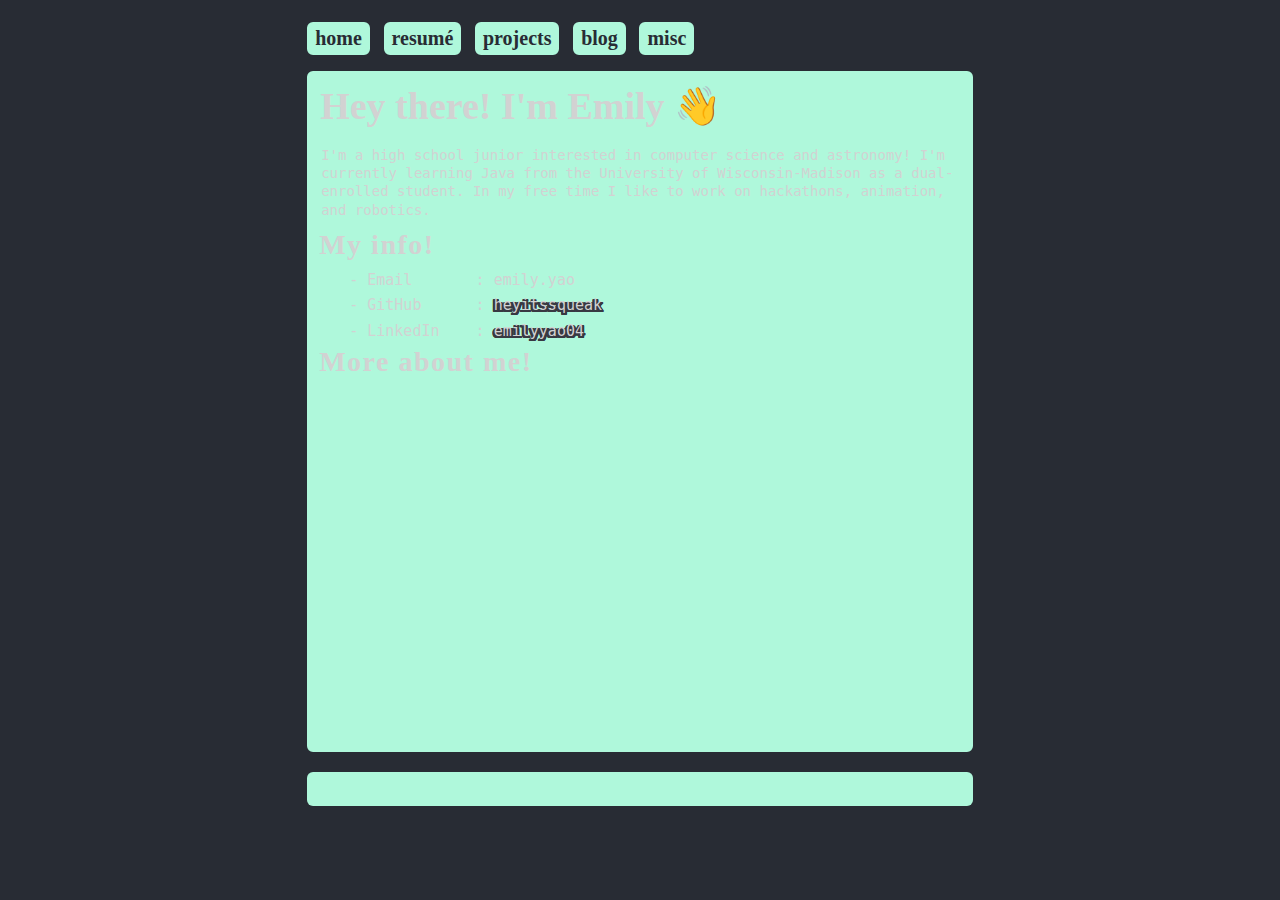
<file: home.html>
<!DOCTYPE html>

<html>
    <head>
        <meta charset="UTF-8" author="Emily Yao"></meta>
        <title>Projects</title>
        <link rel="stylesheet" href="css-and-js/style.css">
        <link rel="stylesheet" href="https://fonts.googleapis.com/css2?family=Fira+Mono:wght@400;500;700&display=swap">
        <link rel="stylesheet" href="https://fonts.googleapis.com/css2?family=Inconsolata:wght@400;500;600;700;800&display=swap">
        <script src="css-and-js/functions.js"></script>
        <style>
            :root {
                --theme-pagecolor: var(--c-aqua);
            }
        </style>
    </head>

    <body>
        <header>
            <div class="header-buttons">
                
                <button id="" onClick="goHome()">home</button>
                <button id="" onClick="goToResume()">resumé</button>
                <button id="" onClick="goToProjects()">projects</button>
                <button id="" onClick="goToBlog()">blog</button>
                <button id="" onClick="goToMisc()">misc</button>
            </div>
        </header>

        <div class="box">
            <h1>Hey there! I'm Emily 👋</h1>
            <p>I'm a high school junior interested in computer science and astronomy! I'm currently learning
                Java from the University of Wisconsin-Madison as a dual-enrolled student. In my free time I like
                to work on hackathons, animation, and robotics.
            </p>
            <div class="header-paragraph">
                <h2>My info!</h2>
                <p class="list">- Email &nbsp&nbsp&nbsp&nbsp&nbsp&nbsp: emily.yao</p>
                <p class="list">- GitHub &nbsp&nbsp&nbsp&nbsp&nbsp: <a href="https://github.com/heyitssqueak" class="underline">heyitssqueak</a></p>
                <p class="list">- LinkedIn &nbsp&nbsp&nbsp: <a href="http://linked.in/emilyyao04" class="underline">emilyyao04</a></p>
            </div>
            <div class="header-paragraph">
                <h2>More about me!</h2>

            </div>
        </div>

        <footer>
            <div class="footer">
                
            </div>
        </footer>
    </body>
</html>
</file>
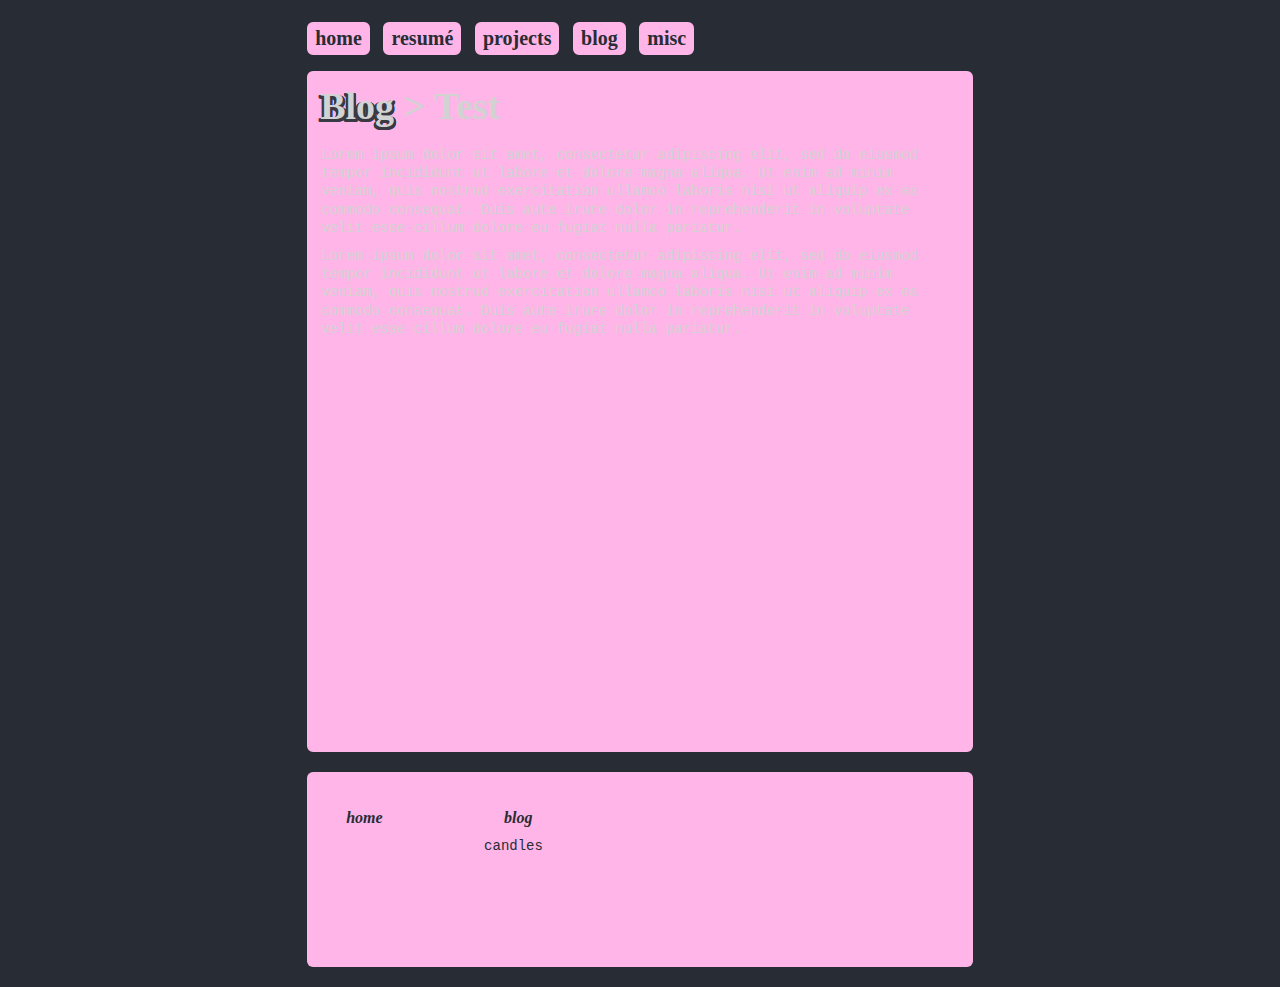
<file: blog/test.html>
<!DOCTYPE html>

<html>

<head>
    <meta charset="UTF-8" author="Emily Yao"></meta>
    <title>Test | Blog</title>
    <link rel="stylesheet" href="../css-and-js/style.css">
    <link rel="stylesheet" href="https://fonts.googleapis.com/css2?family=Fira+Mono:wght@400;500;700&display=swap">
    <link rel="stylesheet" href="https://fonts.googleapis.com/css2?family=Inconsolata:wght@400;500;600;700;800&display=swap">
    <script src="../css-and-js/functions.js"></script>
    <style>
        :root {
            --theme-pagecolor: var(--c-pink);
        }
    </style>
</head>

<body>
    <header>
        <div class="header-buttons">
            <button id="" onClick="goHome()">home</button>
            <button id="" onClick="goToResume()">resumé</button>
            <button id="" onClick="goToProjects()">projects</button>
            <button id="" onClick="goToBlog()">blog</button>
            <button id="" onClick="goToMisc()">misc</button>
        </div>
    </header>

    <div class="box">
        <h1 class="blog-title"><a href="../blog.html" class="underline-title">Blog</a>  >  Test</h1>
        <p>Lorem ipsum dolor sit amet, consectetur adipiscing elit, sed do eiusmod tempor incididunt ut labore et 
            dolore magna aliqua. Ut enim ad minim veniam, quis nostrud exercitation ullamco laboris nisi ut aliquip ex 
            ea commodo consequat. Duis aute irure dolor in reprehenderit in voluptate velit esse cillum dolore eu fugiat 
            nulla pariatur.
        </p>
        <p>Lorem ipsum dolor sit amet, consectetur adipiscing elit, sed do eiusmod tempor incididunt ut labore et 
            dolore magna aliqua. Ut enim ad minim veniam, quis nostrud exercitation ullamco laboris nisi ut aliquip ex 
            ea commodo consequat. Duis aute irure dolor in reprehenderit in voluptate velit esse cillum dolore eu fugiat 
            nulla pariatur.
        </p>
    </div>

    <footer>
        <div class="footer">
            <div class="footer-subsection">
                <h3>home</h3>
            </div>
            <div class="footer-subsection">
                <h3>blog</h3>
                <p class="tiny">candles</p>
            </div>
            <div class="footer-subsection">
                <h3></h3>
            </div>
            <div class="footer-subsection">
                <h3></h3>
            </div>
            <div class="footer-subsection">
                <h3>my socials<h3>
                        <p class="tiny">GitHub</p>
                        <p class="tiny">LinkedIn</p>
                        <p class="tiny">Send me an email!</p>
            </div>
        </div>
    </footer>
</body>

</html>
</file>
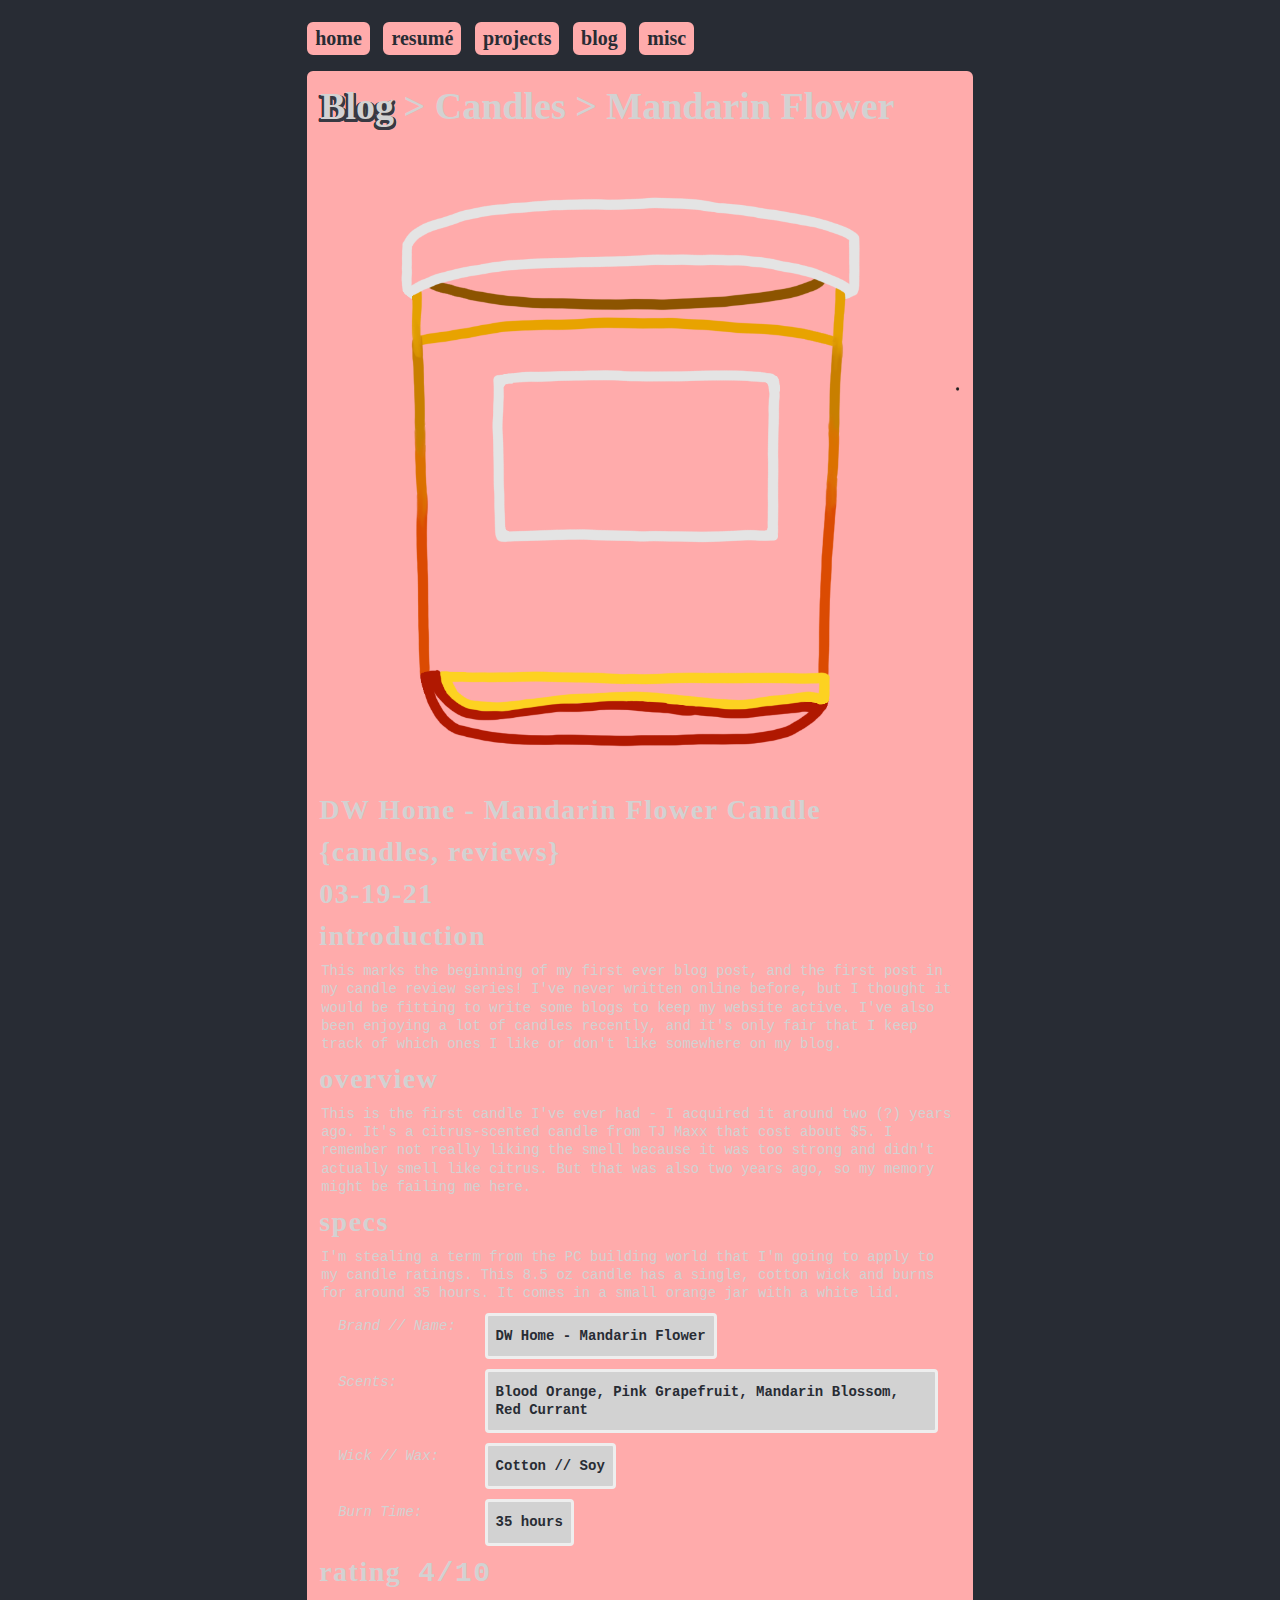
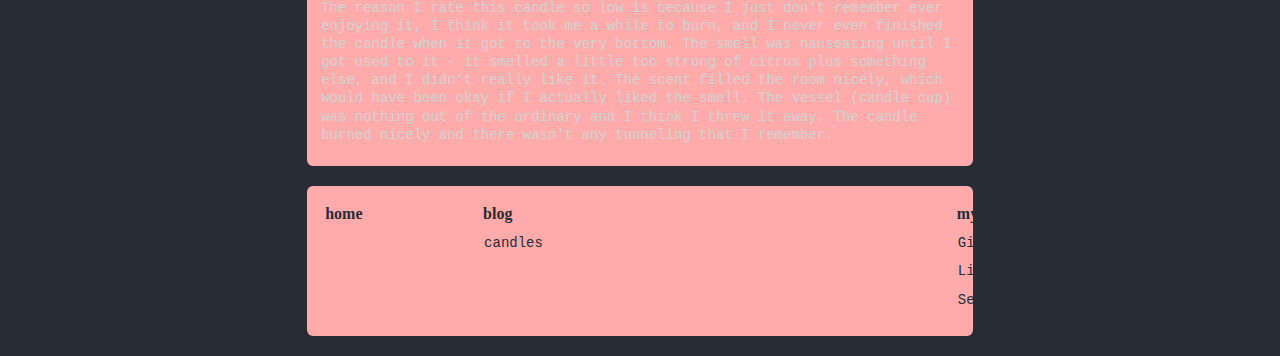
<file: blog/candle/mandarin-flower.html>
<!DOCTYPE html>

<html>

<head>
    <meta charset="UTF-8" author="Emily Yao"></meta>
    <title>DW Home Mandarin Flower Candle Review - Emily Yao</title>
    <link rel="stylesheet" href="../../css-and-js/style.css">
    <link rel="stylesheet" href="https://fonts.googleapis.com/css2?family=Fira+Mono:wght@400;500;700&display=swap">
    <link rel="stylesheet" href="https://fonts.googleapis.com/css2?family=Inconsolata:wght@300;400;500;600;700;800&display=swap">
    <link rel="stylesheet" href="https://fonts.googleapis.com/css2?family=Libre+Baskerville:ital@0;1&display=swap">
    <script src="../../css-and-js/functions.js"></script>
    <style>
        :root {
            --theme-pagecolor: var(--c-red);
        }
    </style>
</head>

<body>
    <header>
        <div class="header-buttons">
            <button id="" onClick="goHome()">home</button>
            <button id="" onClick="goToResume()">resumé</button>
            <button id="" onClick="goToProjects()">projects</button>
            <button id="" onClick="goToBlog()">blog</button>
            <button id="" onClick="goToMisc()">misc</button>
        </div>
    </header>

    <div class="box">
        <h1><a href="../../blog.html" class="underline-title">Blog</a> > Candles > Mandarin Flower</h1>
        <div class=header-paragraph>
            <img src="../../images/mandarin-flower.png" width="30%" align="right">
            <h2>DW Home - Mandarin Flower Candle</h2>
            <h2 class="subtitle">{candles, reviews}</h2>
            <h2 class="subtitle">03-19-21</h2>
        </div>
        <div class="body-paragraph">
            <h2 class="paragraph">introduction</h2>
            <p>This marks the beginning of my first ever blog post, and the first post in my candle review
                series! I've never written online before, but I thought it would be fitting to write some
                blogs to keep my website active. I've also been enjoying a lot of candles recently, and it's
                only fair that I keep track of which ones I like or don't like somewhere on my blog.
            </p>
        </div>
        <div class="body-paragraph">
            <h2 class="paragraph">overview</h2>
            <p>This is the first candle I've ever had - I acquired it around two (?) years ago. It's a
                citrus-scented candle from TJ Maxx that cost about $5. I remember not really liking the smell
                because it was too strong and didn't actually smell like citrus. But that was also two years
                ago, so my memory might be failing me here.
            </p>
        </div>
        <div class="body-paragraph">
            <h2 class="paragraph">specs</h2>
            <p>I'm stealing a term from the PC building world that I'm going to apply to my candle ratings.
                This 8.5 oz candle has a single, cotton wick and burns for around 35 hours. It comes in a
                small orange jar with a white lid. 
            </p>
            <div class="specs">
                <div class="specs-words"><p class="code-words">Brand // Name:</p></div>
                <div class="specs-code"><p class="code-code">DW Home - Mandarin Flower</p></div>
            </div>
            <div class="specs">
                <div class="specs-words"><p class="code-words">Scents:</p></div>
                <div class="specs-code"><p class="code-code">Blood Orange, Pink Grapefruit, Mandarin Blossom, Red Currant</p></div>
            </div>
            <div class="specs">
                <div class="specs-words"><p class="code-words">Wick // Wax:</p></div>
                <div class="specs-code"><p class="code-code">Cotton // Soy</p></div>
            </div>
            <div class="specs">
                <div class="specs-words"><p class="code-words">Burn Time:</p></div>
                <div class="specs-code"><p class="code-code">35 hours</p></div>
            </div>
        </div>
        
        <div class="body-paragraph">
            <h2 class="paragraph">rating&nbsp <code class="rating">4/10</code></h2>
            <p>The reason I rate this candle so low is because I just don't remember ever enjoying it,
                I think it took me a while to burn, and I never even finished the candle when it got to
                the very bottom. The smell was nauseating until I got used to it - it smelled a little
                too strong of citrus plus something else, and I didn't really like it. The scent filled
                the room nicely, which would have been okay if I actually liked the smell. The vessel
                (candle cup) was nothing out of the ordinary and I think I threw it away. The candle
                burned nicely and there wasn't any tunneling that I remember.
            </p>
        </div>
    </div>

    <footer>
        <div class="footer">
            <div class="footer-subsection">
                <h1 class="footer-title">home</h1>
            </div>
            <div class="footer-subsection">
                <h1 class="footer-title">blog</h1>
                <p class="tiny">candles</p>
            </div>
            <div class="footer-subsection">
                <h1 class="footer-title"></h1>
            </div>
            <div class="footer-subsection">
                <h1 class="footer-title"></h1>
            </div>
            <div class="footer-subsection">
                <h1 class="footer-title">my socials</h1>
                <p class="tiny">GitHub</p>
                <p class="tiny">LinkedIn</p>
                <p class="tiny">Send me an email!</p>
            </div>
        </div>
    </footer>
</body>

</html>
</file>
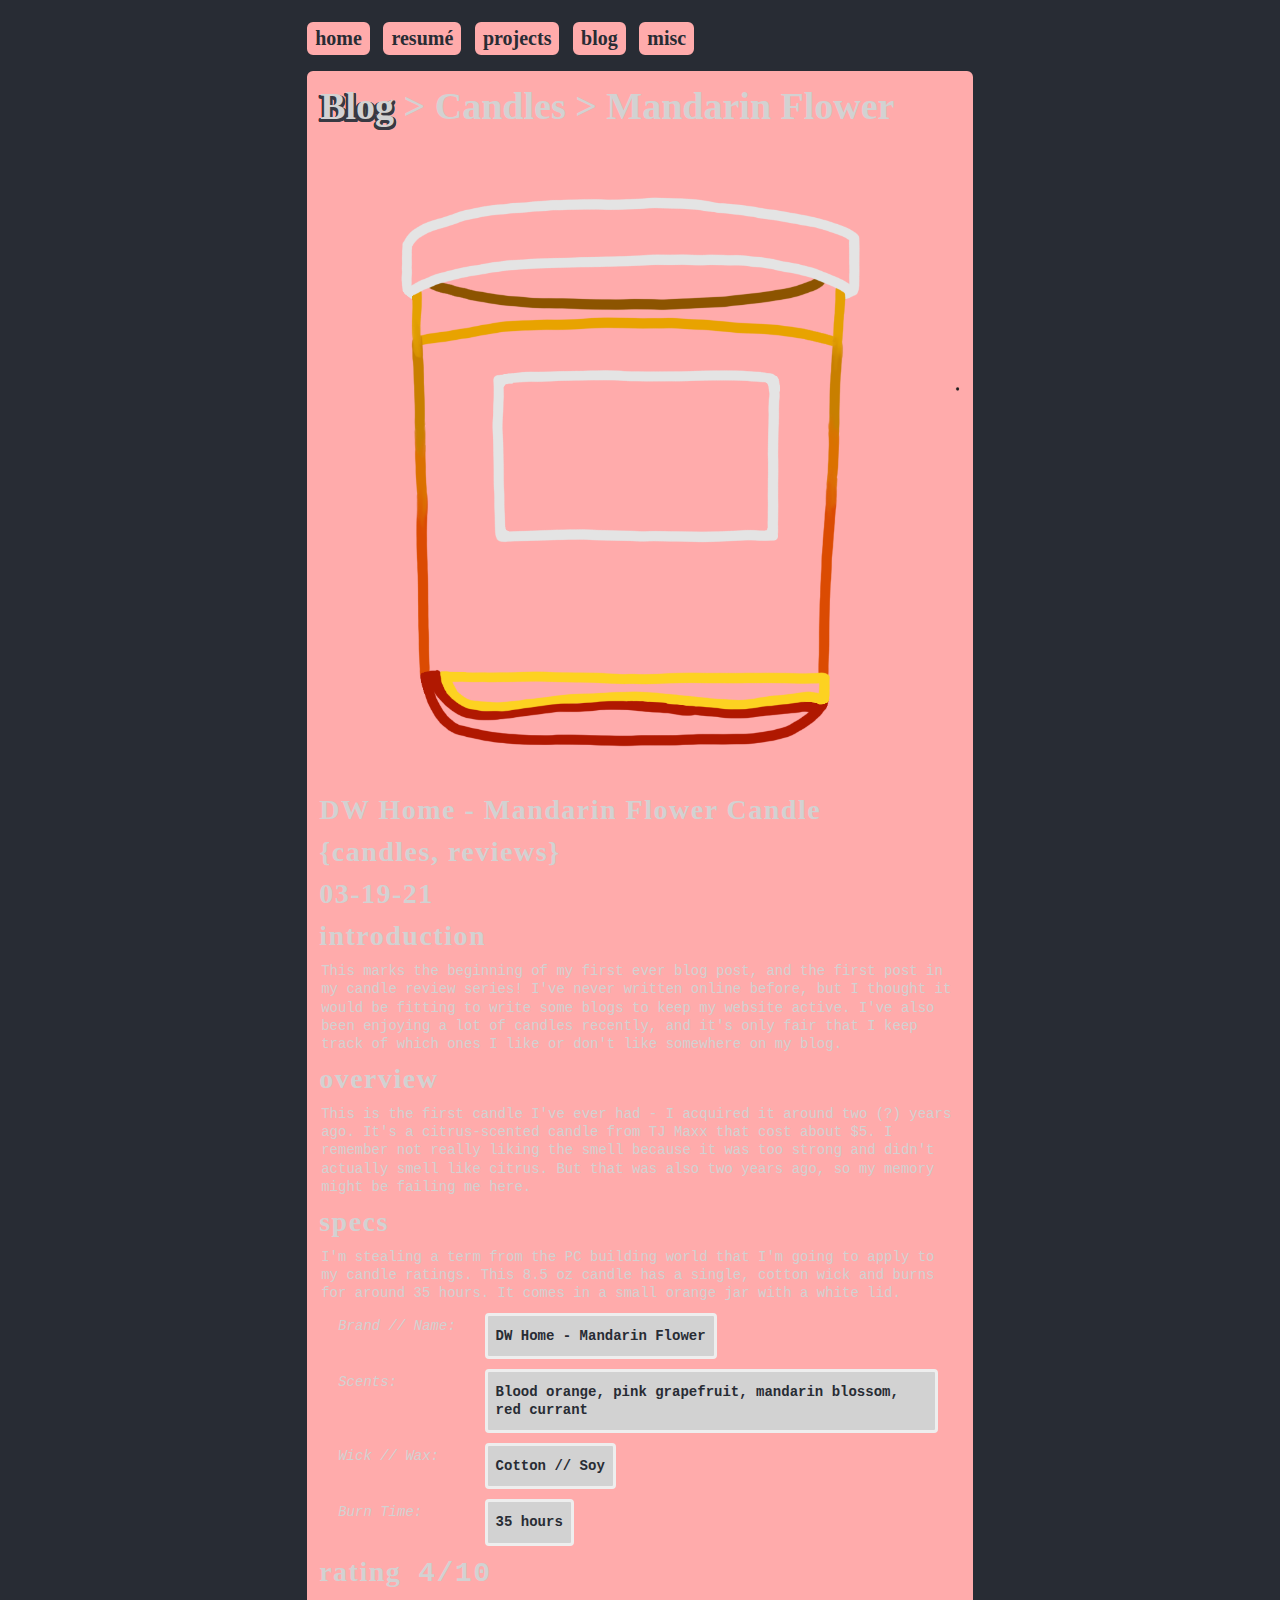
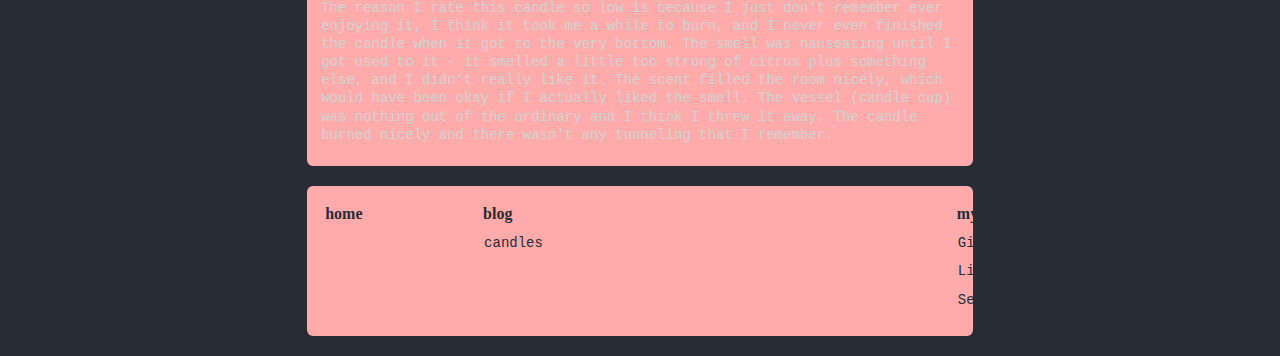
<file: blog/candles/dw-home-mandarin-flower.html>
<!DOCTYPE html>

<html>

<head>
    <meta charset="UTF-8" author="Emily Yao"></meta>
    <title>DW Home Mandarin Flower Candle Review - Emily Yao</title>
    <link rel="stylesheet" href="../../css-and-js/style.css">
    <link rel="stylesheet" href="https://fonts.googleapis.com/css2?family=Fira+Mono:wght@400;500;700&display=swap">
    <link rel="stylesheet" href="https://fonts.googleapis.com/css2?family=Inconsolata:wght@300;400;500;600;700;800&display=swap">
    <link rel="stylesheet" href="https://fonts.googleapis.com/css2?family=Libre+Baskerville:ital@0;1&display=swap">
    <script src="../../css-and-js/functions.js"></script>
    <style>
        :root {
            --theme-pagecolor: var(--c-red);
        }
    </style>
</head>

<body>
    <header>
        <div class="header-buttons">
            <button id="" onClick="goHome()">home</button>
            <button id="" onClick="goToResume()">resumé</button>
            <button id="" onClick="goToProjects()">projects</button>
            <button id="" onClick="goToBlog()">blog</button>
            <button id="" onClick="goToMisc()">misc</button>
        </div>
    </header>

    <div class="box">
        <h1><a href="../../blog.html" class="underline-title">Blog</a> > Candles > Mandarin Flower</h1>
        <div class=header-paragraph>
            <img src="../../images/dw-home-mandarin-flower.png" width="30%" align="right">
            <h2>DW Home - Mandarin Flower Candle</h2>
            <h2 class="subtitle">{candles, reviews}</h2>
            <h2 class="subtitle">03-19-21</h2>
        </div>
        <div class="body-paragraph">
            <h2 class="paragraph">introduction</h2>
            <p>This marks the beginning of my first ever blog post, and the first post in my candle review
                series! I've never written online before, but I thought it would be fitting to write some
                blogs to keep my website active. I've also been enjoying a lot of candles recently, and it's
                only fair that I keep track of which ones I like or don't like somewhere on my blog.
            </p>
        </div>
        <div class="body-paragraph">
            <h2 class="paragraph">overview</h2>
            <p>This is the first candle I've ever had - I acquired it around two (?) years ago. It's a
                citrus-scented candle from TJ Maxx that cost about $5. I remember not really liking the smell
                because it was too strong and didn't actually smell like citrus. But that was also two years
                ago, so my memory might be failing me here.
            </p>
        </div>
        <div class="body-paragraph">
            <h2 class="paragraph">specs</h2>
            <p>I'm stealing a term from the PC building world that I'm going to apply to my candle ratings.
                This 8.5 oz candle has a single, cotton wick and burns for around 35 hours. It comes in a
                small orange jar with a white lid. 
            </p>
            <div class="specs">
                <div class="specs-words"><p class="code-words">Brand // Name:</p></div>
                <div class="specs-code"><p class="code-code">DW Home - Mandarin Flower</p></div>
            </div>
            <div class="specs">
                <div class="specs-words"><p class="code-words">Scents:</p></div>
                <div class="specs-code"><p class="code-code">Blood orange, pink grapefruit, mandarin blossom, red currant</p></div>
            </div>
            <div class="specs">
                <div class="specs-words"><p class="code-words">Wick // Wax:</p></div>
                <div class="specs-code"><p class="code-code">Cotton // Soy</p></div>
            </div>
            <div class="specs">
                <div class="specs-words"><p class="code-words">Burn Time:</p></div>
                <div class="specs-code"><p class="code-code">35 hours</p></div>
            </div>
        </div>
        
        <div class="body-paragraph">
            <h2 class="paragraph">rating&nbsp <code class="rating">4/10</code></h2>
            <p>The reason I rate this candle so low is because I just don't remember ever enjoying it,
                I think it took me a while to burn, and I never even finished the candle when it got to
                the very bottom. The smell was nauseating until I got used to it - it smelled a little
                too strong of citrus plus something else, and I didn't really like it. The scent filled
                the room nicely, which would have been okay if I actually liked the smell. The vessel
                (candle cup) was nothing out of the ordinary and I think I threw it away. The candle
                burned nicely and there wasn't any tunneling that I remember.
            </p>
        </div>
    </div>

    <footer>
        <div class="footer">
            <div class="footer-subsection">
                <h1 class="footer-title">home</h1>
            </div>
            <div class="footer-subsection">
                <h1 class="footer-title">blog</h1>
                <p class="tiny">candles</p>
            </div>
            <div class="footer-subsection">
                <h1 class="footer-title"></h1>
            </div>
            <div class="footer-subsection">
                <h1 class="footer-title"></h1>
            </div>
            <div class="footer-subsection">
                <h1 class="footer-title">my socials</h1>
                <p class="tiny">GitHub</p>
                <p class="tiny">LinkedIn</p>
                <p class="tiny">Send me an email!</p>
            </div>
        </div>
    </footer>
</body>

</html>
</file>
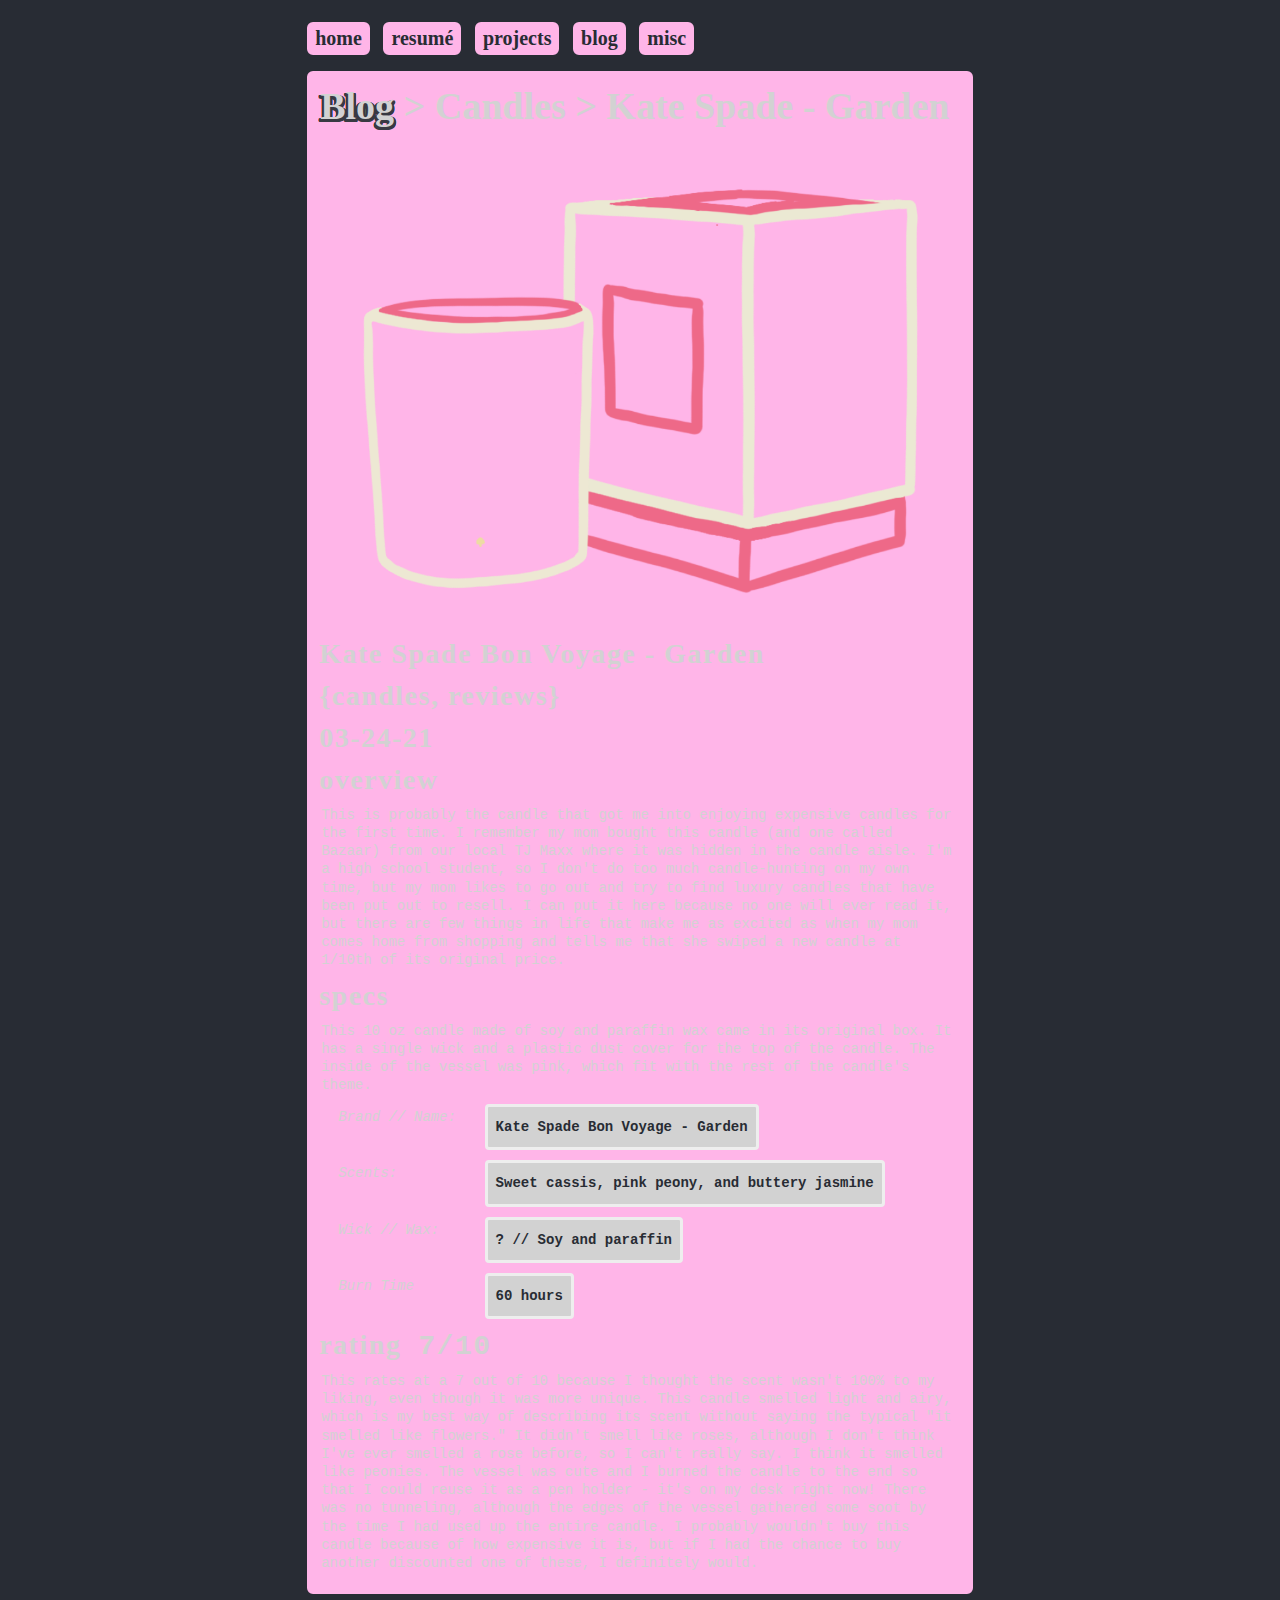
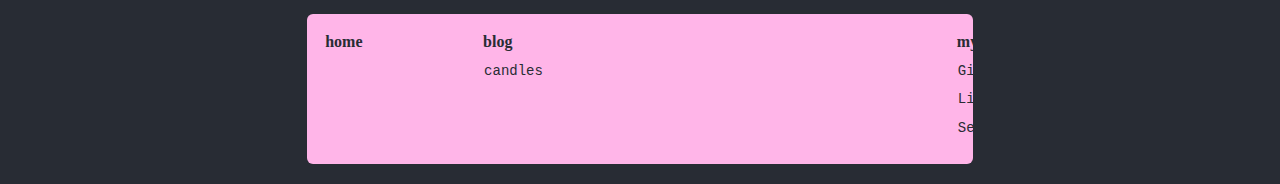
<file: blog/candles/kate-spade-garden.html>
<!DOCTYPE html>

<html>

<head>
    <meta charset="UTF-8" author="Emily Yao">
    </meta>
    <title>Kate Spade New York Bon Voyage Garden Candle Review - Emily Yao</title>
    <link rel="stylesheet" href="../../css-and-js/style.css">
    <link rel="stylesheet" href="https://fonts.googleapis.com/css2?family=Fira+Mono:wght@400;500;700&display=swap">
    <link rel="stylesheet" href="https://fonts.googleapis.com/css2?family=Inconsolata:wght@300;400;500;600;700;800&display=swap">
    <link rel="stylesheet" href="https://fonts.googleapis.com/css2?family=Libre+Baskerville:ital@0;1&display=swap">
    <script src="../../css-and-js/functions.js"></script>
    <style>
        :root {
            --theme-pagecolor: var(--c-pink);
        }
    </style>
</head>

<body>
    <header>
        <div class="header-buttons">
            <button id="" onClick="goHome()">home</button>
            <button id="" onClick="goToResume()">resumé</button>
            <button id="" onClick="goToProjects()">projects</button>
            <button id="" onClick="goToBlog()">blog</button>
            <button id="" onClick="goToMisc()">misc</button>
        </div>
    </header>

    <div class="box">
        <h1><a href="../blog.html" class="underline-title">Blog</a> > Candles > Kate Spade - Garden</h1>
        <div class=header-paragraph>
            <img src="../../images/kate-spade-garden.png" width="35%" align="right">
            <h2>Kate Spade Bon Voyage - Garden</h2>
            <h2 class="subtitle">{candles, reviews}</h2>
            <h2 class="subtitle">03-24-21</h2>
        </div>
        <div class="body-paragraph">
            <h2 class="paragraph">overview</h2>
            <p>This is probably the candle that got me into enjoying expensive candles for the first time.
                I remember my mom bought this candle (and one called Bazaar) from our local TJ Maxx where
                it was hidden in the candle aisle. I'm a high school student, so I don't do too much 
                candle-hunting on my own time, but my mom likes to go out and try to find luxury candles 
                that have been put out to resell. I can put it here because no one will ever read it, but 
                there are few things in life that make me as excited as when my mom comes home from shopping
                and tells me that she swiped a new candle at 1/10th of its original price.
            </p>
        </div>
        <div class="body-paragraph">
            <h2 class="paragraph">specs</h2>
            <p>This 10 oz candle made of soy and paraffin wax came in its original box. It has a single wick
                and a plastic dust cover for the top of the candle. The inside of the vessel was pink, which
                fit with the rest of the candle's theme.
            </p>
            <div class="specs">
                <div class="specs-words"><p class="code-words">Brand // Name:</p></div>
                <div class="specs-code"><p class="code-code">Kate Spade Bon Voyage - Garden</p></div>
            </div>
            <div class="specs">
                <div class="specs-words"><p class="code-words">Scents:</p></div>
                <div class="specs-code"><p class="code-code">Sweet cassis, pink peony, and buttery jasmine</p></div>
            </div>
            <div class="specs">
                <div class="specs-words"><p class="code-words">Wick // Wax:</p></div>
                <div class="specs-code"><p class="code-code">? // Soy and paraffin</p></div>
            </div>
            <div class="specs">
                <div class="specs-words"><p class="code-words">Burn Time</p></div>
                <div class="specs-code"><p class="code-code">60 hours</p></div>
            </div>
        </div>
        
        <div class="body-paragraph">
            <h2 class="paragraph">rating&nbsp <code class="rating">7/10</code></h2>
            <p>This rates at a 7 out of 10 because I thought the scent wasn't 100% to my liking, even though
                it was more unique. This candle smelled light and airy, which is my best way of describing
                its scent without saying the typical "it smelled like flowers." It didn't smell like roses,
                although I don't think I've ever smelled a rose before, so I can't really say. I think it
                smelled like peonies. The vessel was cute and I burned the candle to the end so that I could
                reuse it as a pen holder - it's on my desk right now! There was no tunneling, although the
                edges of the vessel gathered some soot by the time I had used up the entire candle. I
                probably wouldn't buy this candle because of how expensive it is, but if I had the chance to
                buy another discounted one of these, I definitely would.
            </p>
        </div>
    </div>

    <footer>
        <div class="footer">
            <div class="footer-subsection">
                <h1 class="footer-title">home</h1>
            </div>
            <div class="footer-subsection">
                <h1 class="footer-title">blog</h1>
                <p class="tiny">candles</p>
            </div>
            <div class="footer-subsection">
                <h1 class="footer-title"></h1>
            </div>
            <div class="footer-subsection">
                <h1 class="footer-title"></h1>
            </div>
            <div class="footer-subsection">
                <h1 class="footer-title">my socials</h1>
                <p class="tiny">GitHub</p>
                <p class="tiny">LinkedIn</p>
                <p class="tiny">Send me an email!</p>
            </div>
        </div>
    </footer>
</body>

</html>
</file>
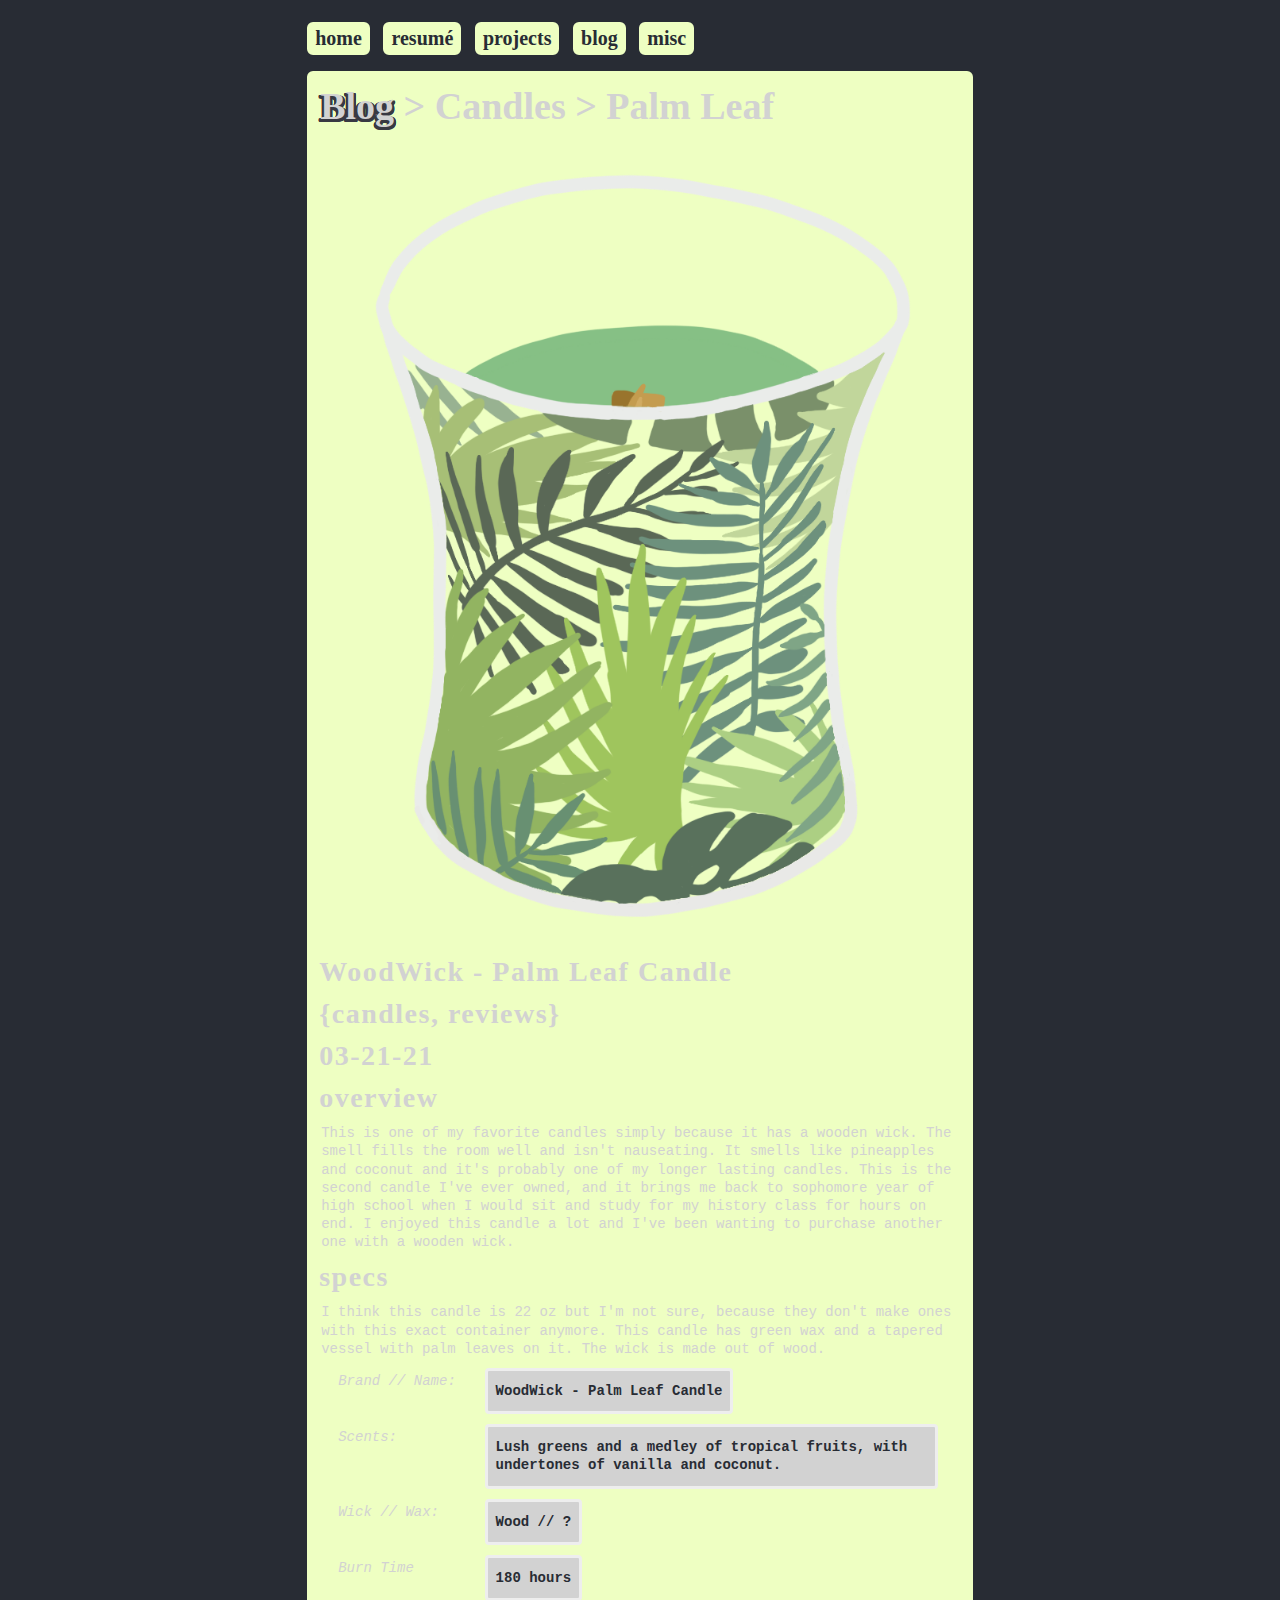
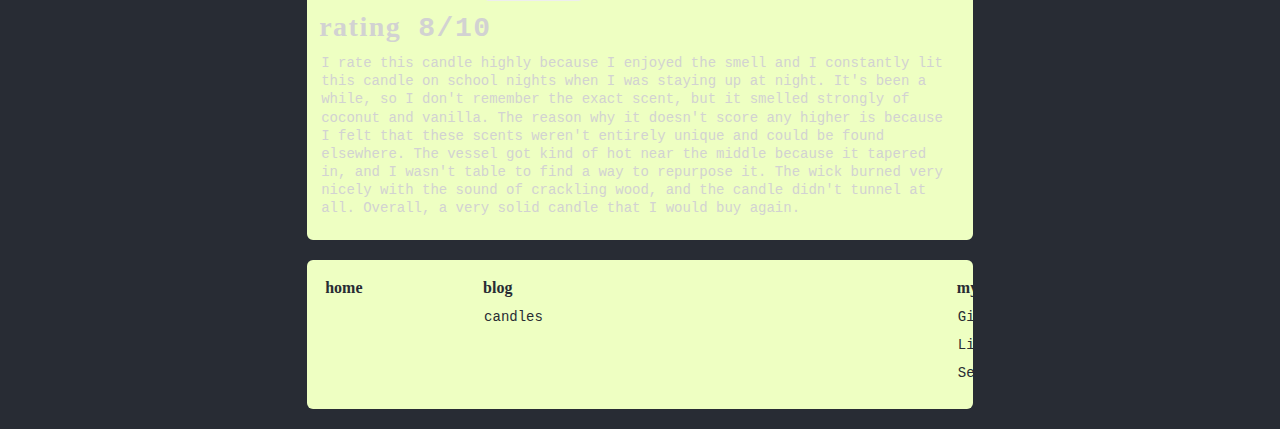
<file: blog/candles/woodwick-palm-leaf.html>
<!DOCTYPE html>

<html>

<head>
    <meta charset="UTF-8" author="Emily Yao">
    </meta>
    <title>WoodWick Palm Leaf Candle Review - Emily Yao</title>
    <link rel="stylesheet" href="../../css-and-js/style.css">
    <link rel="stylesheet" href="https://fonts.googleapis.com/css2?family=Fira+Mono:wght@400;500;700&display=swap">
    <link rel="stylesheet" href="https://fonts.googleapis.com/css2?family=Inconsolata:wght@300;400;500;600;700;800&display=swap">
    <link rel="stylesheet" href="https://fonts.googleapis.com/css2?family=Libre+Baskerville:ital@0;1&display=swap">
    <script src="../../css-and-js/functions.js"></script>
    <style>
        :root {
            --theme-pagecolor: var(--c-lime);
        }
    </style>
</head>

<body>
    <header>
        <div class="header-buttons">
            <button id="" onClick="goHome()">home</button>
            <button id="" onClick="goToResume()">resumé</button>
            <button id="" onClick="goToProjects()">projects</button>
            <button id="" onClick="goToBlog()">blog</button>
            <button id="" onClick="goToMisc()">misc</button>
        </div>
    </header>

    <div class="box">
        <h1><a href="../blog.html" class="underline-title">Blog</a> > Candles > Palm Leaf</h1>
        <div class=header-paragraph>
            <img src="../../images/woodwick-palm-leaf.png" width="25%" align="right">
            <h2>WoodWick - Palm Leaf Candle</h2>
            <h2 class="subtitle">{candles, reviews}</h2>
            <h2 class="subtitle">03-21-21</h2>
        </div>
        <div class="body-paragraph">
            <h2 class="paragraph">overview</h2>
            <p>This is one of my favorite candles simply because it has a wooden wick. The smell fills the
                room well and isn't nauseating. It smells like pineapples and coconut and it's probably one of
                my longer lasting candles. This is the second candle I've ever owned, and it brings me back
                to sophomore year of high school when I would sit and study for my history class for hours
                on end. I enjoyed this candle a lot and I've been wanting to purchase another one with a 
                wooden wick.
            </p>
        </div>
        <div class="body-paragraph">
            <h2 class="paragraph">specs</h2>
            <p>I think this candle is 22 oz but I'm not sure, because they don't make ones with this exact
                container anymore. This candle has green wax and a tapered vessel with palm leaves on it.
                The wick is made out of wood.
            </p>
            <div class="specs">
                <div class="specs-words"><p class="code-words">Brand // Name:</p></div>
                <div class="specs-code"><p class="code-code">WoodWick - Palm Leaf Candle</p></div>
            </div>
            <div class="specs">
                <div class="specs-words"><p class="code-words">Scents:</p></div>
                <div class="specs-code"><p class="code-code">Lush greens and a medley of tropical fruits, 
                                                            with undertones of vanilla and coconut.</p>
                </div>
            </div>
            <div class="specs">
                <div class="specs-words"><p class="code-words">Wick // Wax:</p></div>
                <div class="specs-code"><p class="code-code">Wood // ?</p></div>
            </div>
            <div class="specs">
                <div class="specs-words"><p class="code-words">Burn Time</p></div>
                <div class="specs-code"><p class="code-code">180 hours</p></div>
            </div>
        </div>
        
        <div class="body-paragraph">
            <h2 class="paragraph">rating&nbsp <code class="rating">8/10</code></h2>
            <p>I rate this candle highly because I enjoyed the smell and I constantly lit this candle on
                school nights when I was staying up at night. It's been a while, so I don't remember the
                exact scent, but it smelled strongly of coconut and vanilla. The reason why it doesn't score
                any higher is because I felt that these scents weren't entirely unique and could be found
                elsewhere. The vessel got kind of hot near the middle because it tapered in, and I wasn't
                table to find a way to repurpose it. The wick burned very nicely with the sound of crackling
                wood, and the candle didn't tunnel at all. Overall, a very solid candle that I would buy
                again.
            </p>
        </div>
    </div>

    <footer>
        <div class="footer">
            <div class="footer-subsection">
                <h1 class="footer-title">home</h1>
            </div>
            <div class="footer-subsection">
                <h1 class="footer-title">blog</h1>
                <p class="tiny">candles</p>
            </div>
            <div class="footer-subsection">
                <h1 class="footer-title"></h1>
            </div>
            <div class="footer-subsection">
                <h1 class="footer-title"></h1>
            </div>
            <div class="footer-subsection">
                <h1 class="footer-title">my socials</h1>
                <p class="tiny">GitHub</p>
                <p class="tiny">LinkedIn</p>
                <p class="tiny">Send me an email!</p>
            </div>
        </div>
    </footer>
</body>

</html>
</file>
<file: css-and-js/style.css>
:root {

    --font-family-paragraph: "PT Mono", monospace;
    --font-family-heading: 'Arvo', serif;

    --c-red: #ffabab;
    --c-orange: #ffcbc1;
    --c-yellow: #fff3ad;
    --c-lime: #eeffc2;
    --c-green: #ccfcc5;
    --c-aqua: #aff8db;
    --c-lightblue: #ace7ff;
    --c-darkblue: #63b5ff;
    --c-purple: #d4aaff;
    --c-pink: #ffb5e8;
    --c-lightgrey: #eeeeee;
    --c-grey: #d2d2d2;
    --c-darkgrey: #383942;
    --c-black: #282c34;
    --c-code: #41464f; 

    --c-red-dark: #d47a7a;
    --c-orange-dark: #d89486;
    --c-yellow-dark: #d4c67a;
    --c-lime-dark: #c1d886;
    --c-green-dark: #96d38b;
    --c-aqua-dark: #7eccad;
    --c-lightblue-dark: #7abbd4;
    --c-darkblue-dark: #4d8dc5;
    --c-purple-dark: #a577d3;
    --c-pink-dark: #d57dbb;
    /* --c-lightgrey: #eeeeee;
    --c-grey: #d2d2d2;
    --c-darkgrey: #383942;
    --c-black: #282c34;
    --c-code: #41464f; */

    --c-rating: #ffe757;

    --theme-outsidebackground: var(--c-black);
    --theme-insidebackground: var(--c-darkgrey);
    --theme-pagecolor: var();
    --theme-fontcolor: var(--c-grey);
    --theme-title: var(--c-lightgrey);
    --theme-highlight: var(--theme-pagecolor);
    --book-border-color: var(--c-grey);
    --book-border-color-dark: var(--c-grey);

}

@media screen and (min-width: 1440px) {
    body {
        margin: 0% 28%;
    }
}

@media screen and (max-width: 1440px) {
    body {
        margin: 0% 24%;
    }
}

@media screen and (max-width: 1220px) {
    body {
        margin: 0% 20%;
    }
}

@media screen and (max-width: 900px) {
    body {
        margin: 0% 5%;
    }
}

body {
    font-family: var(--font-family-paragraph);
    background-color: var(--theme-outsidebackground);
    color: var(--theme-fontcolor);
}

footer {
    background-color: var(--theme-outsidebackground);
    color: var(--theme-fontcolor);
}

/* main page */
h1 {
    margin: 0px 0px 17px 0px;
    font-size: 38px;
    font-family: var(--font-family-heading);
    padding: 1px;
}

h1.header-title {
    margin: 15px 0px 10px 0px;
    font-size: 24px;
    font-style: italic;
    font-weight: 400;
}

h1.footer-title {
    margin: 0px 0px 8px 0px;
    padding: 1px;
    line-height: 1.2;
    font-size: 16px;
    font-weight: 600;
}

/* project and blog */
h2 {
    font-family: var(--font-family-heading);
    font-size: 28px;
    letter-spacing: 1.5px;
    margin: 0px 0px 10px 0px;
    font-weight: 700;
}

h2.header-title {
    letter-spacing: 0px;
    font-size: 24px;
    font-style: italic;
    font-weight: 400;
    margin: 15px 0px 10px 0px;
    padding: 10px 0px 0px 0px;
}

h3 {
    font-family: var(--font-family-heading);
    font-style: italic;
    margin-bottom: 0px;
    margin-left: 22px;
    font-size: 16px;
    margin-top: 20px;
}

p {
    font-family: var(--font-family-paragraph);
    font-size: 14px;
    line-height: 1.3;
    margin: 10px 2px;
}

p.header-paragraph {
    font-size: 15px;
    margin: 12px 0px;
}

p.list {
    font-size: 15px;
    margin: 6px 30px;
    padding: 2px 0px 0px 0px;
    line-height: 1;
}

p.footer-paragraph {
    font-size: 12px;
    font-style: normal;
    margin: 1px;
}

a {
    color: var(--theme-fontcolor);
    text-decoration: none;
    padding: 2px 0px 0px 0px;
}

a.footer {
    color: var(--theme-outsidebackground);
    text-decoration: none;
    padding: 2px 0px 0px 0px;
    margin: 0px;
}

a:hover, a:active {
    background-color: var(--theme-highlight);
    color: var(--theme-outsidebackground);
    text-shadow: none;
    border-radius: 1px;
    padding: 2px 0px 0px 0px;
}

/* a.tag {
    font-weight: 300;
    font-size: 16px;
} */

button {
    padding: 2px 5px;

    border: 3px var(--theme-pagecolor) solid;
    border-radius: 6px;
    margin: 2px 4px 2px 0px;

    background-color: var(--theme-pagecolor);
    color: var(--c-black);
    font-family: var(--font-family-heading);
    font-size: 20px;
    outline: none;
    font-weight: 700;
}

button:hover, button:active {
    border: 3px var(--theme-fontcolor) solid;
    background-color: var(--theme-fontcolor);
    color: var(--theme-outsidebackground);
}

div.header-buttons {
    margin: 20px auto 14px auto;
}

table {
    margin: 10px 5px;
    font-size: 1.2em;
    table-layout: fixed;
}

td {
    padding: 1px 0px;
    font-size: 16px;
    text-align: left;
    vertical-align: top;
    width: fit-content;
}

.box {
    border: 12px solid var(--theme-pagecolor);
    border-radius: 6px;
    background: var(--theme-pagecolor);
    min-height: 73vh;
}

.box-content {
    min-height: 73vh;
    padding: 36px;
    border-radius: 4px;
    background: var(--theme-insidebackground);
}

.footer {
    margin: 20px auto 20px auto;
    padding: 17px;
    border-radius: 6px;
    background-color: var(--theme-pagecolor);
    color: var(--theme-outsidebackground);
    display: flex;
    flex-direction: row;
    justify-content: flex-start;
}

.footer-subsection {
    min-width: 25%;
    margin: 0px;
    padding: 0px;
    float: left;
}

/* .subsection {
    max-width: 10%;
} */

 .header-section {
    margin: 25px 0px 0px 0px;
}
/*
.body-paragraph {
    margin: 20px 0px 0px 0px;
} */

.spoiler {
    color: var(--theme-outsidebackground);
    background-color: var(--theme-outsidebackground);
}

/* TODO: fix this later */
.spoiler:active { 
    color: var(--theme-fontcolor);
    background-color: var(--theme-insidebackground);
}

.underline {
    border-bottom: 2px solid var(--theme-highlight);
    display: inline-block;
    line-height: 0.95;
    text-shadow: 
        0px 1px var(--theme-insidebackground),
        0px 1.25px var(--theme-insidebackground),
        0px 1.5px var(--theme-insidebackground),
        0px 1.75px var(--theme-insidebackground),
        1px 1px var(--theme-insidebackground),
        1px 1.25px var(--theme-insidebackground),
        1px 1.5px var(--theme-insidebackground),
        1px 1.75px var(--theme-insidebackground),
        -1px 1px var(--theme-insidebackground),
        -1px 1.25px var(--theme-insidebackground),
        -1px 1.5px var(--theme-insidebackground),
        -1px 1.75px var(--theme-insidebackground),
        2px 1px var(--theme-insidebackground),
        2px 1.25px var(--theme-insidebackground),
        2px 1.5px var(--theme-insidebackground),
        2px 1.75px var(--theme-insidebackground),
        -2px 1px var(--theme-insidebackground),
        -2px 1.25px var(--theme-insidebackground),
        -2px 1.5px var(--theme-insidebackground),
        -2px 1.75px var(--theme-insidebackground);
}

.underline-candle {
    border-bottom: 2px solid var(--c-lime);
    display: inline-block;
    line-height: 0.95;
    text-shadow: 
        0px 1px var(--theme-insidebackground),
        0px 1.25px var(--theme-insidebackground),
        0px 1.5px var(--theme-insidebackground),
        0px 1.75px var(--theme-insidebackground),
        1px 1px var(--theme-insidebackground),
        1px 1.25px var(--theme-insidebackground),
        1px 1.5px var(--theme-insidebackground),
        1px 1.75px var(--theme-insidebackground),
        -1px 1px var(--theme-insidebackground),
        -1px 1.25px var(--theme-insidebackground),
        -1px 1.5px var(--theme-insidebackground),
        -1px 1.75px var(--theme-insidebackground),
        2px 1px var(--theme-insidebackground),
        2px 1.25px var(--theme-insidebackground),
        2px 1.5px var(--theme-insidebackground),
        2px 1.75px var(--theme-insidebackground),
        -2px 1px var(--theme-insidebackground),
        -2px 1.25px var(--theme-insidebackground),
        -2px 1.5px var(--theme-insidebackground),
        -2px 1.75px var(--theme-insidebackground);
}

.underline-book {
    border-bottom: 2px solid var(--c-darkblue);
    display: inline-block;
    line-height: 0.95;
    text-shadow: 
        0px 1px var(--theme-insidebackground),
        0px 1.25px var(--theme-insidebackground),
        0px 1.5px var(--theme-insidebackground),
        0px 1.75px var(--theme-insidebackground),
        1px 1px var(--theme-insidebackground),
        1px 1.25px var(--theme-insidebackground),
        1px 1.5px var(--theme-insidebackground),
        1px 1.75px var(--theme-insidebackground),
        -1px 1px var(--theme-insidebackground),
        -1px 1.25px var(--theme-insidebackground),
        -1px 1.5px var(--theme-insidebackground),
        -1px 1.75px var(--theme-insidebackground),
        2px 1px var(--theme-insidebackground),
        2px 1.25px var(--theme-insidebackground),
        2px 1.5px var(--theme-insidebackground),
        2px 1.75px var(--theme-insidebackground),
        -2px 1px var(--theme-insidebackground),
        -2px 1.25px var(--theme-insidebackground),
        -2px 1.5px var(--theme-insidebackground),
        -2px 1.75px var(--theme-insidebackground);
}

.underline-title {
    border-bottom: 4px solid var(--theme-pagecolor);
    display: inline-block;
    line-height: 0.95;
    text-shadow: 
        0px 1px var(--theme-insidebackground),
        0px 1.25px var(--theme-insidebackground),
        0px 1.5px var(--theme-insidebackground),
        0px 1.75px var(--theme-insidebackground),
        0px 2px var(--theme-insidebackground),
        0px 2.25px var(--theme-insidebackground),
        0px 2.5px var(--theme-insidebackground),
        1px 1px var(--theme-insidebackground),
        1px 1.25px var(--theme-insidebackground),
        1px 1.5px var(--theme-insidebackground),
        1px 1.75px var(--theme-insidebackground),
        1px 2px var(--theme-insidebackground),
        1px 2.25px var(--theme-insidebackground),
        1px 2.5px var(--theme-insidebackground),
        -1px 1px var(--theme-insidebackground),
        -1px 1.25px var(--theme-insidebackground),
        -1px 1.5px var(--theme-insidebackground),
        -1px 1.75px var(--theme-insidebackground),
        -1px 2px var(--theme-insidebackground),
        -1px 2.25px var(--theme-insidebackground),
        -1px 2.5px var(--theme-insidebackground),
        2px 1px var(--theme-insidebackground),
        2px 1.25px var(--theme-insidebackground),
        2px 1.5px var(--theme-insidebackground),
        2px 1.75px var(--theme-insidebackground),
        2px 2px var(--theme-insidebackground),
        2px 2.25px var(--theme-insidebackground),
        2px 2.5px var(--theme-insidebackground),
        -2px 1px var(--theme-insidebackground),
        -2px 1.25px var(--theme-insidebackground),
        -2px 1.5px var(--theme-insidebackground),
        -2px 1.75px var(--theme-insidebackground),
        -2px 2px var(--theme-insidebackground),
        -2px 2.25px var(--theme-insidebackground),
        -2px 2.5px var(--theme-insidebackground);
}

div.specs {
    margin: 10px;
    padding: 0px;
    display: flex;
    flex-direction: left;
    justify-content: flex-start;
}

div.specs-code {
    border: 3px solid var(--c-lightgrey);
    background-color: var(--c-grey);
    font-size: 100%;
    border-radius: 4px;
    padding: 1px 6px;
    margin: 0px;
    color:var(--c-black);
    font-weight: bold;

    max-width: 70%;
    width: fit-content;
    font-weight: 700;
}

div.specs-words {
    min-width: 25%;
    width: fit-content;
    font-style: italic;
}

p.code-words {
    max-width: fit-content;
    margin: 3px;
    padding: 1px 6px;
}

p.code-code {
    font-weight: bolder;
}

::-webkit-scrollbar {
    width: 10px;
}

::-webkit-scrollbar-track {
    background: var(--theme-outsidebackground);
}

::-webkit-scrollbar-thumb {
    background: var(--theme-insidebackground);
    border-radius: 5px;
}

::-webkit-scrollbar-thumb:hover {
    background: var(--theme-insidebackground);
    border-radius: 5px;
}

div.column {
    width: 30%;
    float: left;
}

div.object {
    margin: 0px 8px;
}

section {
    display: grid;
    justify-content: center;
    align-content: center;
  
    gap: 4px;
    grid-auto-flow: column;
}

.item-center-book {
    display: grid;
    grid-auto-flow: column;
    gap: 10px;
    align-items: center;
    justify-items: center;
    background-color: var(--theme-insidebackground);

    border: solid var(--book-border-color) 4px;
    border-radius: 4px;

    width: fit-content;
    height: 240px;
    margin: 10px;
    width: 150px;

    filter: drop-shadow(5px -4px 0 var(--book-border-color-dark));
}

.item-center-candle {
    display: grid;
    grid-auto-flow: column;
    gap: 10px;
    align-items: center;
    justify-items: center;
    background-color: var(--theme-insidebackground);

    border: solid var(--book-border-color) 4px;
    border-radius: 4px;

    width: fit-content;
    height: 120px;
    margin: 10px;
    width: 120px;

    filter: drop-shadow(5px -4px 0 var(--book-border-color-dark));
}

img {
    object-fit:cover;
    width:101%;
    height:101%;
    border-radius: 2px;
    z-index: 10;
    align-content: center;
}

.item-center-song {
    display: grid;
    grid-auto-flow: column;
    gap: 10px;
    align-items: center;
    justify-items: center;
    background-color: var(--theme-insidebackground);

    border-radius: 2px;

    width: fit-content;
    height: 120px;
    margin: 5px;
    width: 120px;
}

.item-center-song img.song {

    object-fit:cover;
    width:100%;
    height:100%;
    border-radius: 2px;
    z-index: 10;
    align-content: center;
}
</file>
